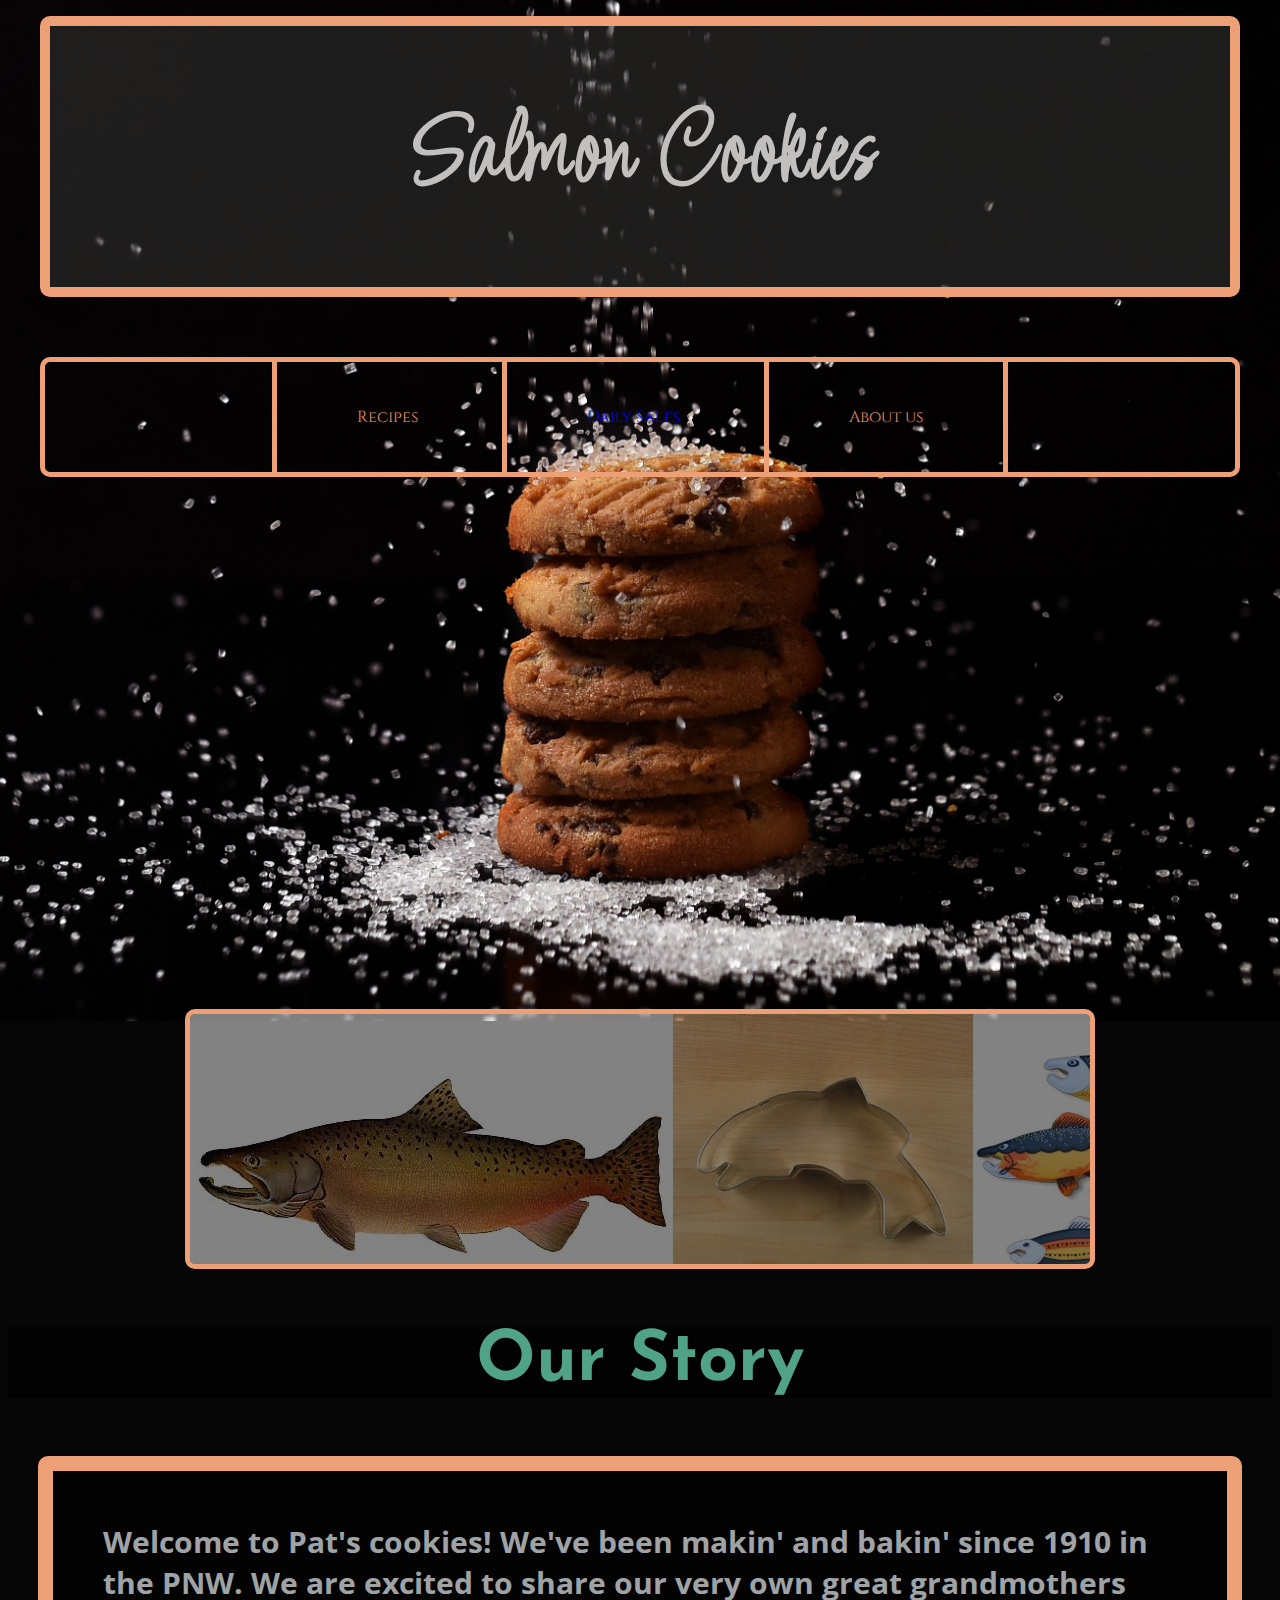
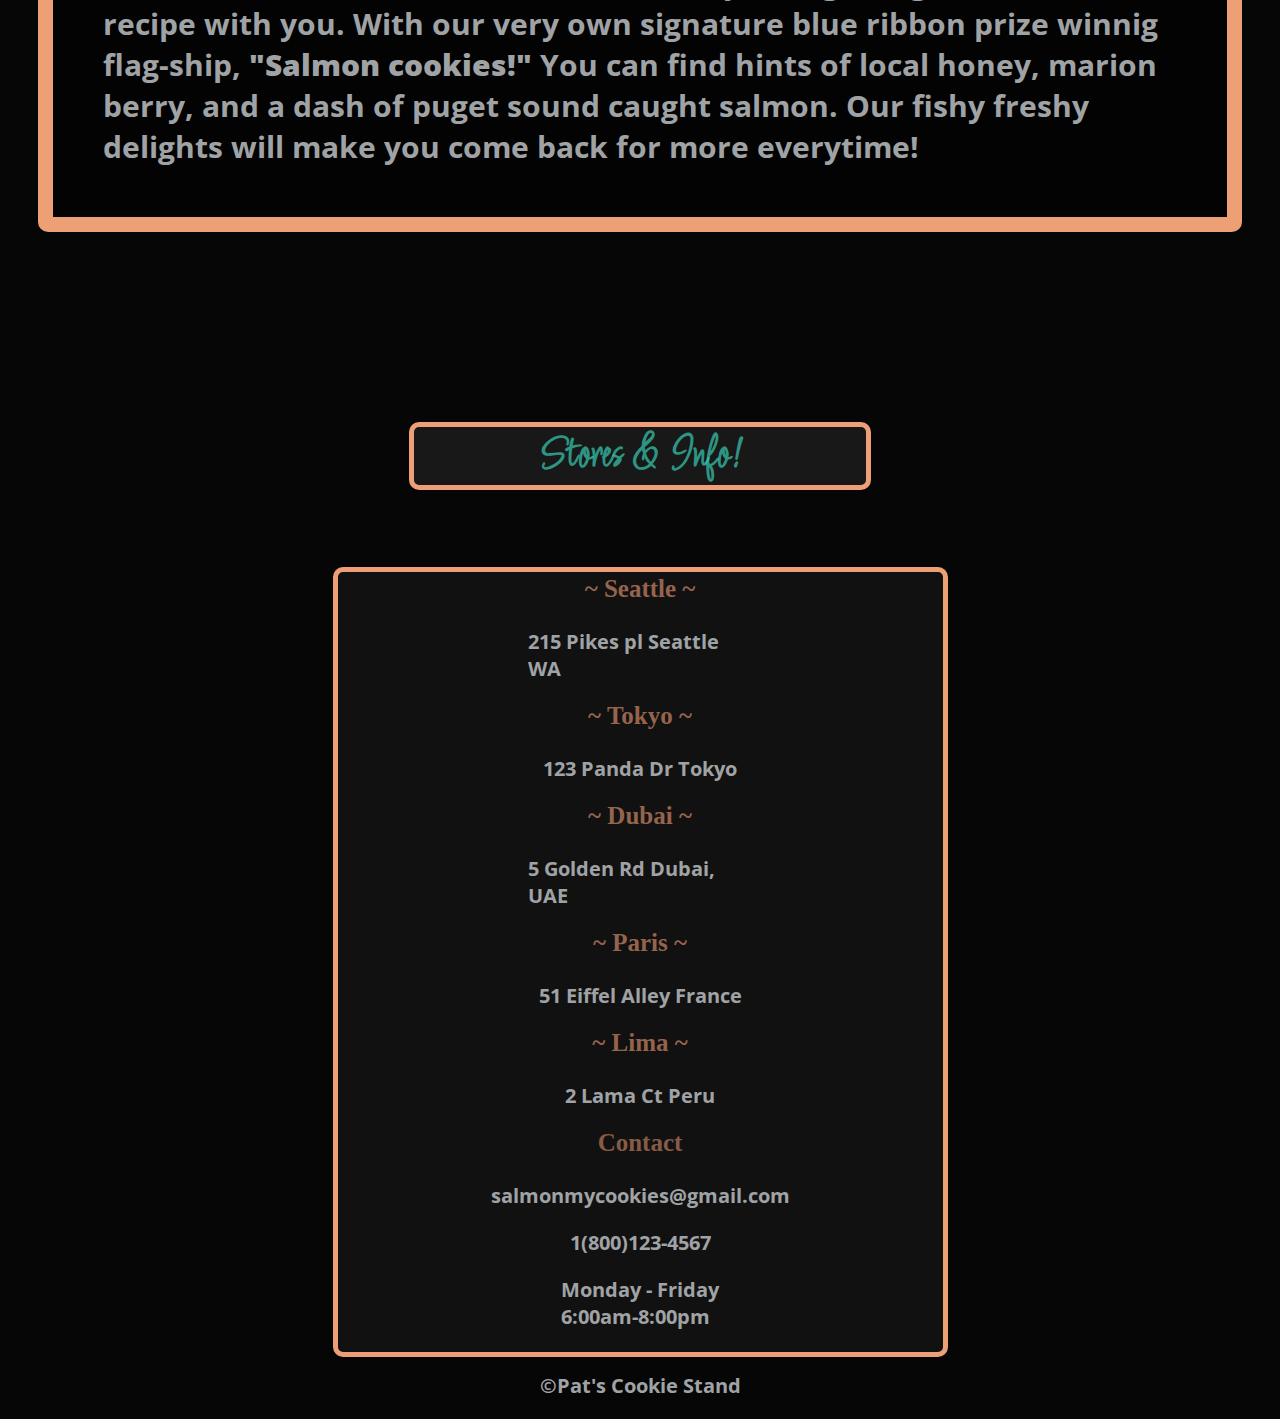
<file: index.html>
<!DOCTYPE html>
<html lang="en">

<head>
  <meta charset="UTF-8">

</head>
<title>Pat's Cookie Stand Home Page</title>
<link rel="preconnect" href="https://fonts.googleapis.com">
<link rel="preconnect" href="https://fonts.gstatic.com" crossorigin>
<link
  href="https://fonts.googleapis.com/css2?family=Cinzel:wght@500&family=Josefin+Sans:wght@100&family=Licorice&family=Open+Sans&display=swap"
  rel="stylesheet">
<link rel="stylesheet" herf="css/reset.css">
<link rel="stylesheet" href="css/style.css">

<body class="picture">
  <header>
    <div>
      <h1 class="header">Salmon Cookies</h1>

    </div>
  </header>
  <main>
    <div class="box-2">
      <nav class="navigation">
        <ul>
          <li class="location"><a href="">Recipes</a></li>
          <li class="location"><a href="./sales.html">Daily Sales</a></li>
          <li class="location"><a href="">About us</a></li>
        </ul>
      </nav>
    </div>

    </div>
    <div class="tech-slideshow">
      <div class="mover-1"></div>
      <!-- <div class="mover-2"></div> -->
    </div>
    <div>
      <h2 class="box-1">Our Story</h2>
      <p class="story">Welcome to Pat's cookies! We've been makin' and bakin' since 1910 in the PNW. We are excited to
        share
        our very own great grandmothers
        recipe with you. With our very own signature blue ribbon prize winnig flag-ship, <b>"Salmon cookies!"</b> You
        can find
        hints of local honey, marion berry, and a dash of puget sound caught salmon. Our fishy freshy delights will make
        you come back
        for more everytime! </p>

    </div>
    <div class="info-box">
      <h3 class="h3">Stores & Info!</h3>
      <section>
        <p class="store-names">~ Seattle ~</p>
        <p class="addy">215 Pikes pl Seattle WA</p>
        <p class="store-names">~ Tokyo ~</p>
        <p class="addy">123 Panda Dr Tokyo</p>
        <p class="store-names">~ Dubai ~</p>
        <p class="addy">5 Golden Rd Dubai, UAE</p>
        <p class="store-names">~ Paris ~</p>
        <p class="addy">51 Eiffel Alley France</p>
        <p class="store-names">~ Lima ~</p>
        <p class="addy">2 Lama Ct Peru</p>


        <p class="contact">Contact</p>
        <p>salmonmycookies@gmail.com</p>
        <p class="addy">1(800)123-4567</p>
        <p>Monday - Friday<br>6:00am-8:00pm</p>
      </section>
  </main>

  <footer>
    <p>&copy;Pat's Cookie Stand</p>
    <!-- <p class="ourInfo">Phone:1(800)253-salmon</p>
    <p class="ourInfo">salmonmycookies@gmail.com</p> -->
  </footer>
</body>

</html>
</file>
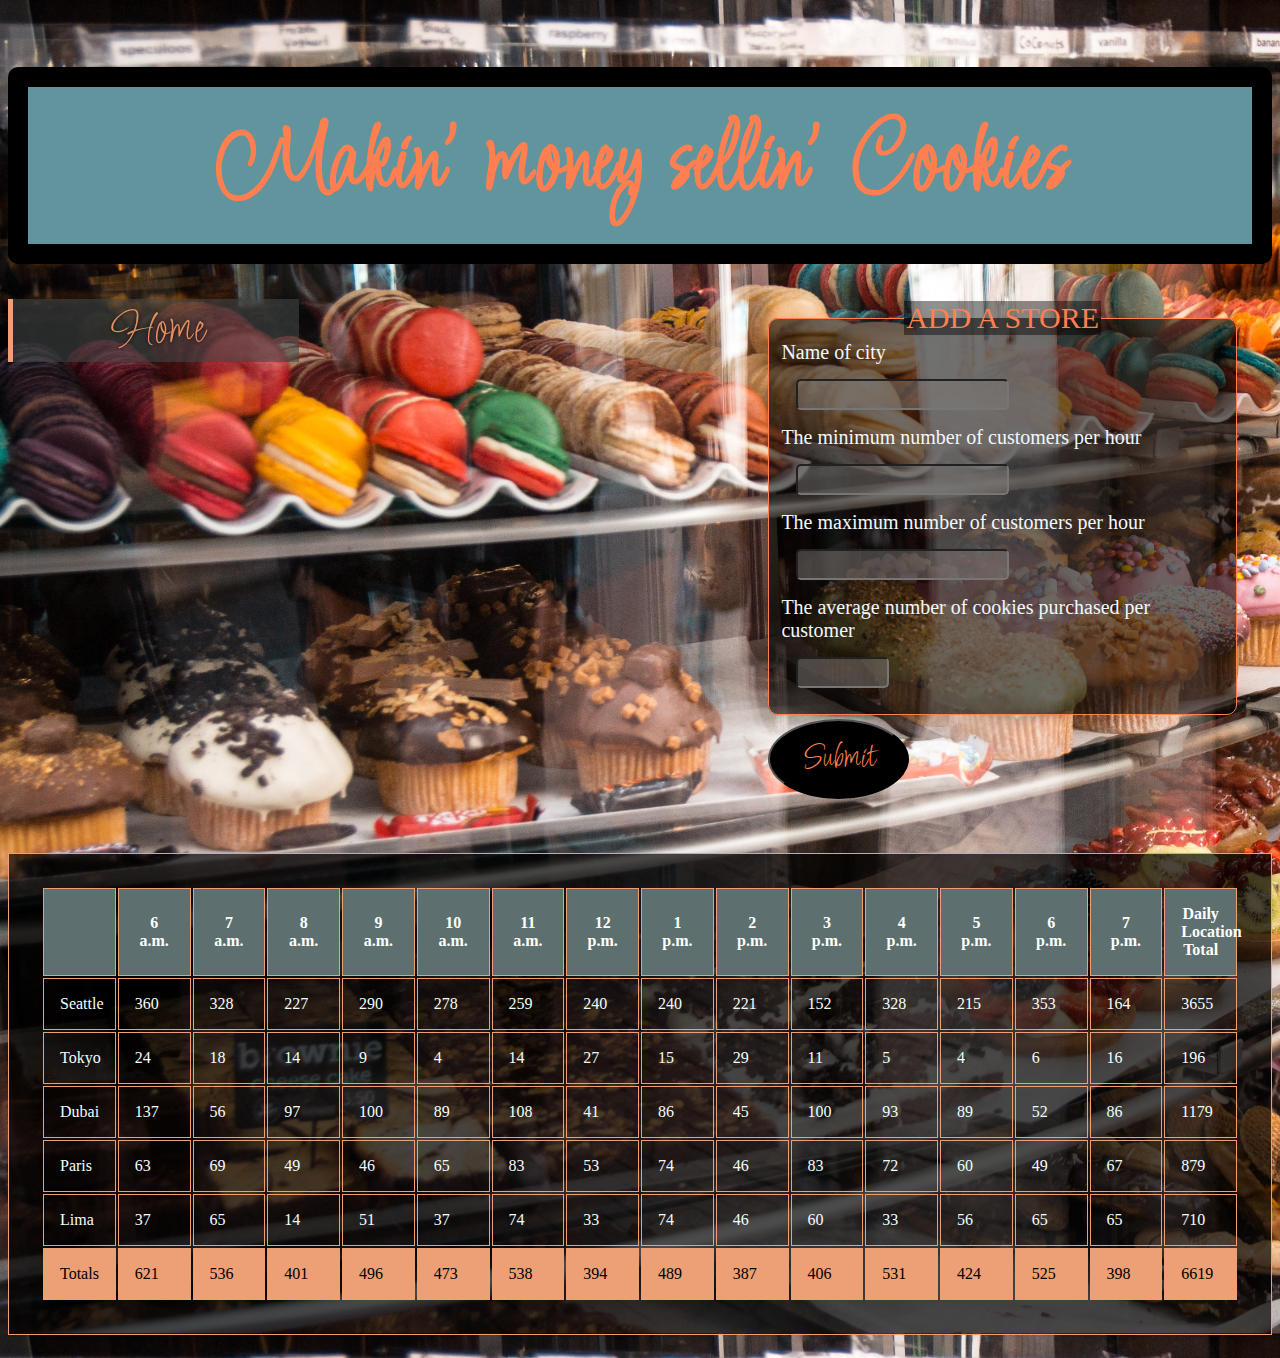
<file: sales.html>
<!DOCTYPE html>
<html lang="en">

<head>
  <meta charset="UTF-8">
  <title>Pat's Cookie Stand </title>
  <link rel="preconnect" href="https://fonts.googleapis.com">
  <link rel="preconnect" href="https://fonts.gstatic.com" crossorigin>
  <link href="https://fonts.googleapis.com/css2?family=Licorice&display=swap" rel="stylesheet">
  <link rel="stylesheet" herf="css/reset.css">
  <link rel="stylesheet" href="css/style.css">
</head>

<body class="sales-picture">
  <h1 class=title>Makin' money sellin' Cookies</h1>
  <ul class="home-page">
    <li class="button">
      <a class="home-2" href="./index.html">Home</a>
    </li>
  </ul>

  <form>
    <fieldset>
      <legend class="add-store">Add a Store</legend>
      <label for="cityName">Name of city</label>
      <input type="text" name="name" id="cityName" required>
      <label for='min customer'>The minimum number of customers per hour
        <input id='max customer' type="number" name="min">
      </label>
      <label for='max customer'>The maximum number of customers per hour
        <input id='max customer' type="number" name="max">
      </label>
      <label for='average cookies per hour'>The average number of cookies purchased per customer
        <input id='average cookies per hour' type="number" name="avg" min="0" max="100" step="0.1">
      </label>
    </fieldset>
    <button type="submit">Submit</button>
  </form>

  <div class="store_breakdowns">

    <table class="table">
      <thead>
      </thead>
      <tbody>
      </tbody>
      <tfoot>
      </tfoot>
    </table>
  </div>
  <script src="js/app.js"></script>
</body>
<footer></footer>

</html>
</file>
<file: css/style.css>
header{
  background-color: rgba(58, 57, 56, 0.488);
  margin: 2rem;
  margin-bottom: 35rem;
  margin-top: 1rem;
  border-radius: 10px;
  border: 10px solid rgb(237, 159, 117);
}

.ourInfo{
  font-family: 'poppins';
  color: rgb(220, 214, 211);
  margin-left: 10px;
  font-size: 15px;
}

@keyframes color-change {
  0% {color: rgb(45, 182, 150);}
  100% {color: rgb(171, 172, 171);}
}

.header {
  animation: color-change 4s infinite;
}

#totalRow {
  background-color: rgba(237, 159, 117);
}

#totalRow > td {
  color: black;
}

.header{
  font-family: 'Licorice';
  font-size: 100px; 
  min-width: 450px;
  max-height: 300px;
  text-align: center;
  padding: 1px;
  }

.info-box{
  display: flex;
  flex-direction:column; 
  justify-content: center;
  flex-wrap: wrap;
  align-items: center; 
  align-content: center; 
}

.h3 {
  font-family: 'Licorice';
  color: rgba(56, 206, 181, 0.701);
  font-size: 45px; 
  min-width: 450px;
  max-height: 300px;
  text-align: center;
  padding: 1px;
  background-color: rgba(58, 57, 56, 0.372);
  margin-top: 10rem; 
  border-radius: 10px;
  border: 5px solid rgb(237, 159, 117);
}

nav ul {
  list-style: none;
  padding: 0;
  margin: 0 auto;
  width: 111%;
  max-width: 1310px;
  height: 110px
}

nav li  {
  display:inline-block;
  width: 40%;
  height: 110px;
  line-height: 110px;
  text-align: center;
  border-left: 5px solid rgb(237, 159, 117);
  box-sizing: border-box;
  transition: all .3s ease-in-out
  }

  a:link, a:visited {
    padding: 0px 80px;
    text-align: center;
    text-decoration: none;
    display: inline-block;
  } 
   
  a:hover, a:active {
    background-color: rgba(78, 228, 180, 0.982);
  }

  nav li:last-child {
    border-right: 5px solid rgb(237, 159, 117)
  }

.location{
  font-family: 'cinzel';
  width: fit-content;
}

.box-2{
  top: -500px;
  position: relative;
  margin: 2rem;
  border-radius: 10px;
  border: 5px solid rgb(237, 159, 117); 
  display:flex;
  justify-content:center;
  align-items: center;
}

.title{
  font-family: 'Licorice';
  font-size: 100px;
  color: coral;
  padding: 1rem;
  border-radius: 10px;
  border: 20px solid rgb(0, 0, 0);
  background-color: rgb(98, 148, 157);
}

.box-1{
  color: rgba(127, 255, 212, 0.639);
  text-align: center;
  font-family: 'josefin sans';
  font-size: 70px;
  background-color: rgba(0, 0, 0, 0.536);
}

.story{
  font-family:'open sans';
  font-size: 30px;
  background-color: rgba(0, 0, 0, 0.406);
  border-radius: 10px;
  border: 15px solid rgb(237, 159, 117);
  padding: 50px;
  margin: 30px;
}

.store_breakdowns{ 
  background-color: rgba(0, 0, 0, .7); 
}

.table{
  padding: 2rem;
  align-content: center;
  margin-top: 50px;
  table-layout: fixed;
  width: 100%;
}

h1{
  text-align: center;
  font-size: 70px;
}

.picture{
  background-image: url("../img/cookies.jpg");
  background-color: #060606; 
  height: 100px; 
  background-position: center; 
  background-repeat:no-repeat; 
  background-size: cover; 
  color: rgb(194, 191, 191);
} 

.sales-picture{
  background-image: url("../img/cookies 2.jpg");
  background-size:2000px ;
}

table, td, th {
  border: 1px solid rgb(237, 159, 117);
}

td, th {
  padding: 1rem;
  color: azure;
}

thead th {
  font-weight: bold;
  background-color:rgb(93, 111, 111);
  color: white;
}

tfoot {  
  background-color: rgba(112, 159, 165, .1);
}

.home-page {
  list-style: none;
  padding: 0;
  margin: 0 auto;
  max-width: 1600px;
  height: 50px;
}

.button{
  display: flex;
}

.home-2 {
  font-family:'Licorice';
  color: coral;
  font-size: 50px;
  width: 10%;
  border-left: 5px solid rgb(237, 159, 117);
  text-shadow: 0 0 4px rgba(0, 0, 0, 0.8);
  transition: all .3s ease-in-out;
  margin-top: -2rem;
  cursor:pointer;
}

.home-2:link, a:visited {
  background-color: #41464597;
  color: rgb(228, 143, 97);
  text-align: center;
  text-decoration: none;
  display: inline-block;
}

.home-2:hover, a:active {
  background-color: rgba(98, 148, 157, 0.886);
}

.home-2 {
	transform: scale(1);
	animation: pulse 3s infinite;
}

@keyframes pulse {
	0% {
		transform: scale(0.95);
		box-shadow: 0 0 0 0 rgba(0, 0, 0, 0.7);
	}

	70% {
		transform: scale(1);
		box-shadow: 0 0 0 10px rgba(0, 0, 0, 0);
	}

	100% {
		transform: scale(0.95);
		box-shadow: 0 0 0 0 rgba(0, 0, 0, 0);
	}
}

.tech-slideshow {
  border-radius: 10px;
  border: 5px solid rgb(237, 159, 117);
  padding: 50px;
  height: 150px;
  max-width: 800px;
  margin: 0 auto;
  position: relative;
  overflow: hidden;
  transform: translate3d(0, 0, 0);
}

.tech-slideshow > div {
  opacity: .5;
  width: 5030px;
  background: url(../img/combine_images-3.jpg);
  position: absolute;
  top: 0;
  left: 0;
  height: 100%;
  transform: translate3d(0, 0, 0);
}
.tech-slideshow .mover-1 {
  animation: moveSlideshow 12s linear infinite;
}

@keyframes moveSlideshow {
  100% { 
    transform: translateX(-66.6666%);  
  }
}

p{
  color: rgb(160, 163, 165);
  font-family:'open sans';
  font-size: 20px;
  font-weight: bold;
  margin-top: 0rem;
}

section{
  margin-top: 2rem;
  background-color: rgba(58, 57, 56, 0.235);
  border-radius: 10px;
  border: 5px solid rgb(237, 159, 117);
  width: 225px;
  height: 400px;
  display: flex;
  justify-content:center; 
  flex-wrap:wrap; 
  align-content:center; 
  padding: 190px;
}

.store-names{
  color: rgba(237, 159, 117, 0.598);
  font-family: 'poppins';
  font-size: 25px;
}

.contact{
  color:rgba(237, 159, 117, 0.529) ;
  font-family: 'poppins';
  font-size: 25px;
}

/*This is my Form CSS*/

.add-store{
  text-align: center;
  background-color: rgba(0, 0, 0, 0.434);
}

@keyframes color-change {
  0% {color: coral;}
  50%{color: cyan;}
  100% {color: rgb(236, 237, 236);}
}

.add-store {
  animation: color-change 4s infinite;
}


form {
  color:rgb(255, 255, 255);
  width: 35%;
  margin-top: -5rem;
  margin-left:60%;
}
fieldset {
  background-color: rgba(0, 0, 0, 0.557);
  border: 1px solid coral;
  border-radius: 10px;
  width: 100%;
}
legend {
  font-family:'poppins';
  color:coral;
  font-size: 30px;
  text-transform: uppercase;
  /* background-color: rgb(98, 148, 157); */
  
}

label{
  color: aliceblue;
  font-family:'poppins';
  font-size: 20px;
}

textarea,
label,
input {
  display: block;  
}

textarea,
input {
  margin: 15px;
  padding: 5px;
  border-radius: 5px;
  color: rgb(255, 250, 250);
  background-color: rgba(126, 122, 120, 0.495);
  margin-bottom: 1rem;
  font-size: 15px;
}

button{
  font-family:'licorice';
  color:  coral;
  font-size: 35px;
  background-color:rgb(98, 148, 157);
  border-radius: 50px;
  padding: 16px 32px;
  text-align: center;
  margin: 4px 2px;
  /* opacity: 0.2; */
  transition: 0.3s;
  display: inline-block;
  cursor: pointer;
}

button:hover{
  opacity: 1;
  box-shadow: 0 12px 16px 0 rgba(0,0,0,0.24), 0 17px 50px 0 rgba(0,0,0,0.19);
}

button {
	background: black;
	border-radius: 50%;
	box-shadow: 0 0 0 0 rgba(0, 0, 0, 1);
	transform: scale(1);
	animation: pulse 2s infinite;
}

@keyframes pulse {
	0% {
		transform: scale(0.95);
		box-shadow: 0 0 0 0 rgba(0, 0, 0, 0.7);
	}

	70% {
		transform: scale(1);
		box-shadow: 0 0 0 10px rgba(0, 0, 0, 0);
	}

	100% {
		transform: scale(0.95);
		box-shadow: 0 0 0 0 rgba(0, 0, 0, 0);
	}
}
footer{
  margin-top: 15px;
  display: flex;
  justify-content: center;
}
</file>
